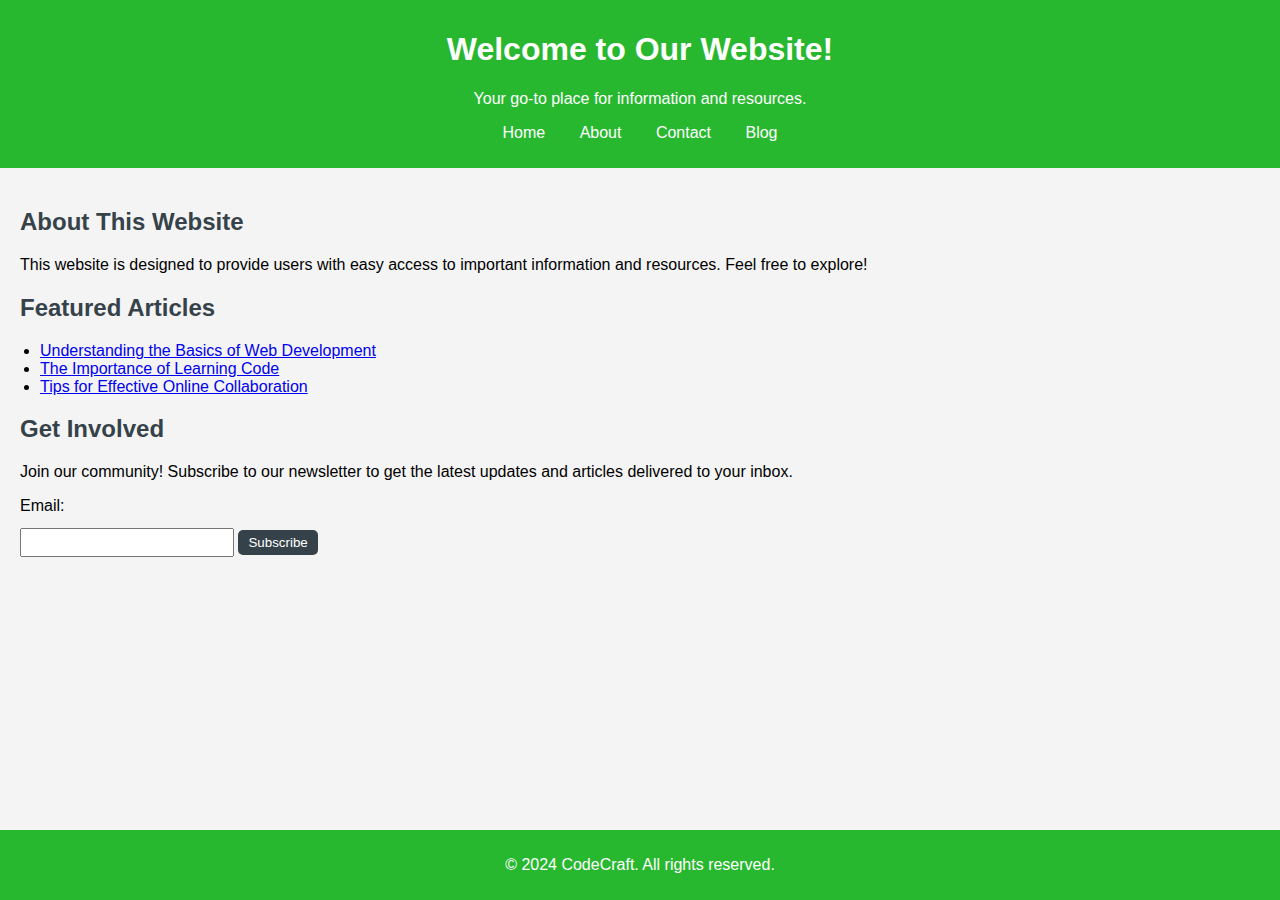
<file: codecraft/welcome page/index.html>
<!DOCTYPE html>
<html lang="en">
<head>
    <meta charset="UTF-8">
    <meta name="viewport" content="width=device-width, initial-scale=1.0">
    <link rel="stylesheet" href="styles.css">
    <title>Welcome to Our Website</title>
</head>
<body>
    <header>
        <h1>Welcome to Our Website!</h1>
        <p>Your go-to place for information and resources.</p>
        <nav>
            <ul>
                <li><a href="index.html">Home</a></li>
                <li><a href="about.html">About</a></li>
                <li><a href="contact.html">Contact</a></li>
                <li><a href="blog.html">Blog</a></li>
            </ul>
        </nav>
    </header>
    <main>
        <h2>About This Website</h2>
        <p>This website is designed to provide users with easy access to important information and resources. Feel free to explore!</p>
        
        <h2>Featured Articles</h2>
        <ul>
            <li><a href="blog.html#post1">Understanding the Basics of Web Development</a></li>
            <li><a href="blog.html#post2">The Importance of Learning Code</a></li>
            <li><a href="blog.html#post3">Tips for Effective Online Collaboration</a></li>
        </ul>

        <h2>Get Involved</h2>
        <p>Join our community! Subscribe to our newsletter to get the latest updates and articles delivered to your inbox.</p>
        <form action="#" method="post">
            <label for="email">Email:</label>
            <input type="email" id="email" name="email" required>
            <button type="submit">Subscribe</button>
        </form>
    </main>
    <footer>
        <p>&copy; 2024 CodeCraft. All rights reserved.</p>
    </footer>
</body>
</html>
</file>
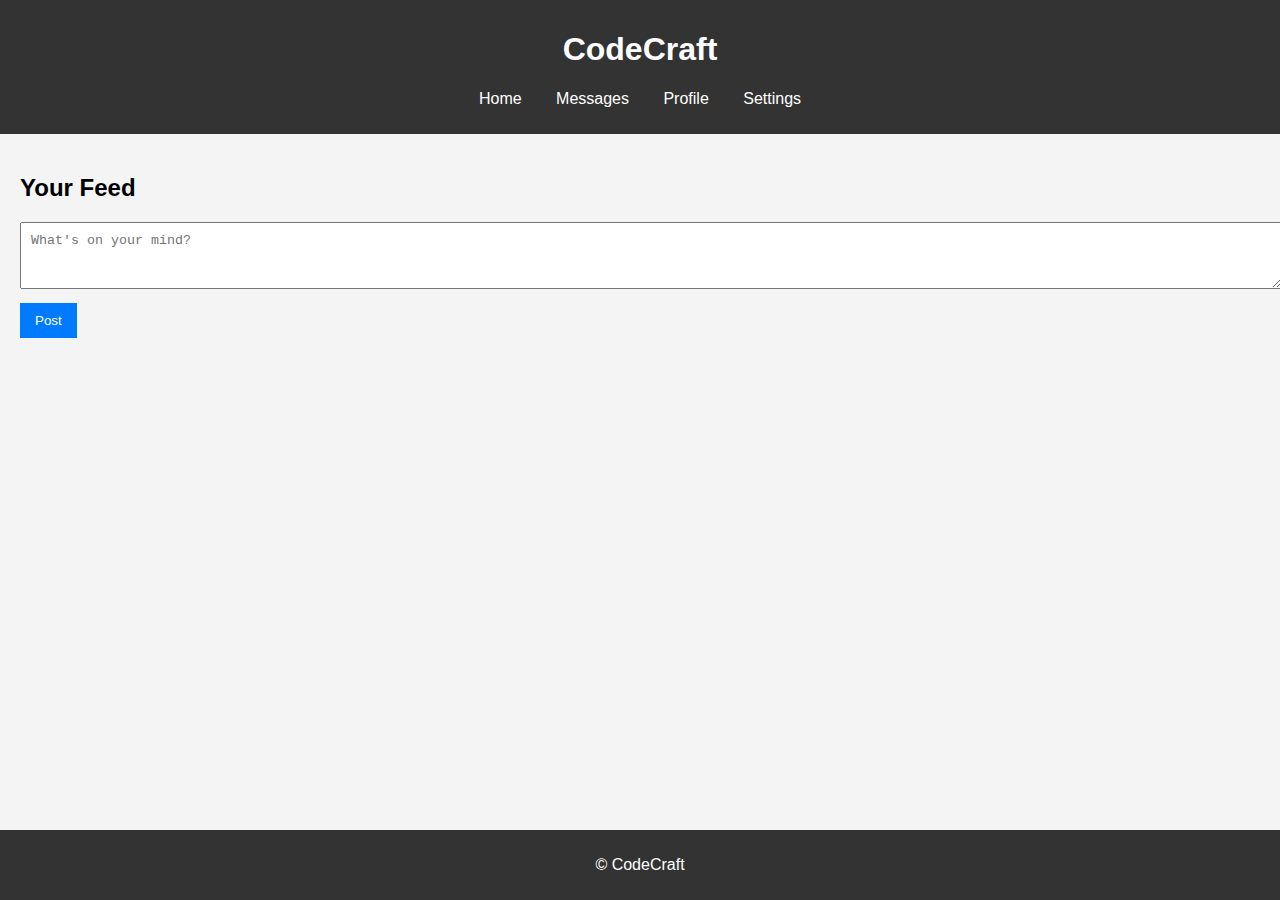
<file: codecraft/social media/Home.html>
<!DOCTYPE html>
<html lang="en">
<head>
    <meta charset="UTF-8">
    <meta name="viewport" content="width=device-width, initial-scale=1.0">
    <link rel="stylesheet" href="styles.css">
    <title>  CodeCraft</title>
</head>
<body>
    <header>
        <h1>CodeCraft</h1>
        <nav>
            <ul>
                <li><a href="home.html">Home</a></li>
                <li><a href="messages.html">Messages</a></li>
                <li><a href="profile.html">Profile</a></li>
                <li><a href="settings.html">Settings</a></li>
            </ul>
        </nav>
    </header>
    <main id="content">
        <section id="home">
            <h2>Your Feed</h2>
            <div class="post-form">
                <textarea placeholder="What's on your mind?" rows="3"></textarea>
                <button>Post</button>
            </div>
            <div class="posts"></div>
        </section>
    </main>
    <footer>
        <p>&copy;  CodeCraft</p>
    </footer>
    <script src="script.js"></script>
</body>
</html>
</file>
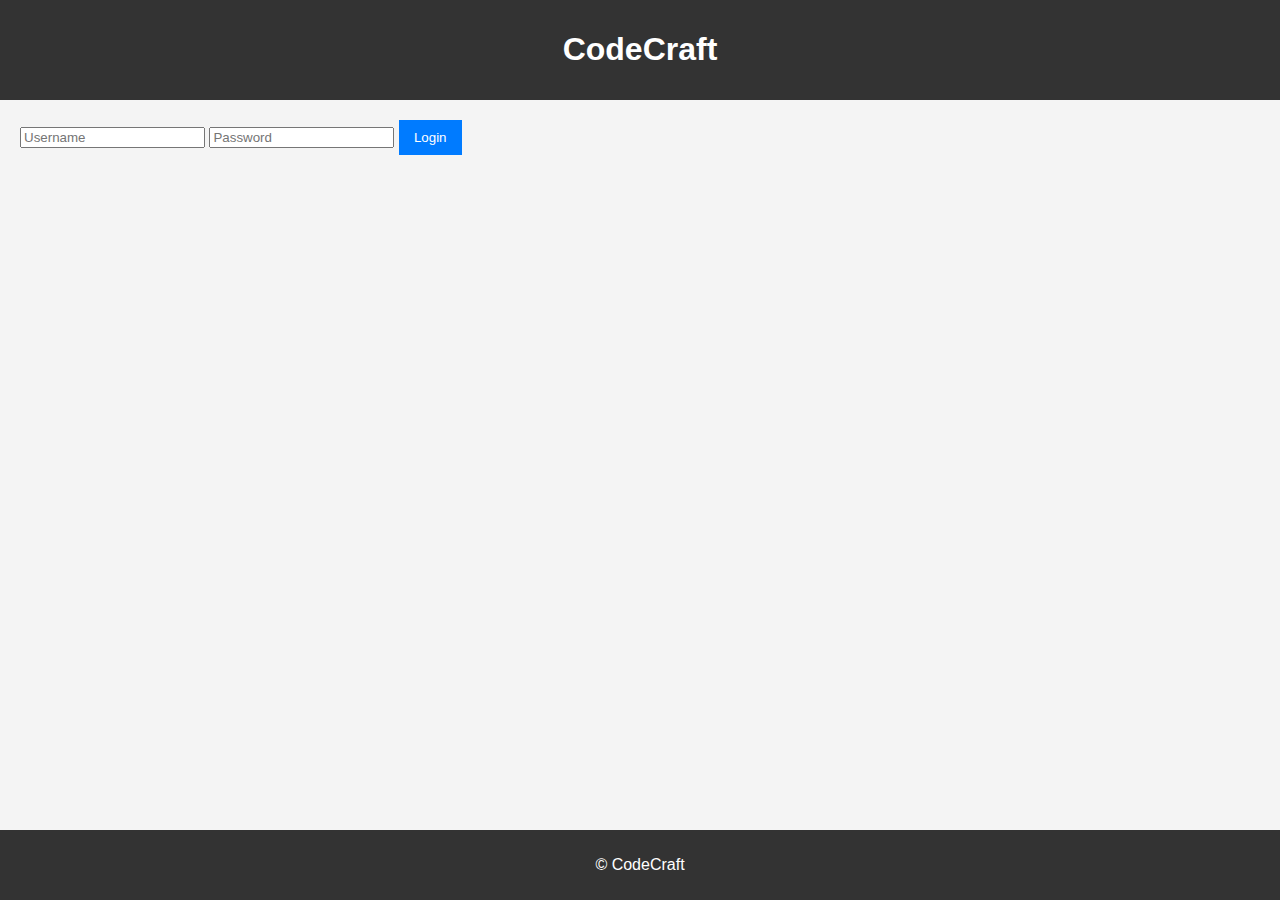
<file: codecraft/social media/login.html>
<!DOCTYPE html>
<html lang="en">
<head>
    <meta charset="UTF-8">
    <meta name="viewport" content="width=device-width, initial-scale=1.0">
    <link rel="stylesheet" href="styles.css">
    <title>Login </title>
</head>
<body>
    <header>
        <h1>CodeCraft</h1>
    </header>
    <main>
        <form id="loginForm">
            <input type="text" placeholder="Username" required>
            <input type="password" placeholder="Password" required>
            <button type="submit">Login</button>
        </form>
    </main>
    <footer>
        <p>&copy;  CodeCraft</p>
    </footer>
    <script src="script.js"></script>
</body>
</html>
</file>
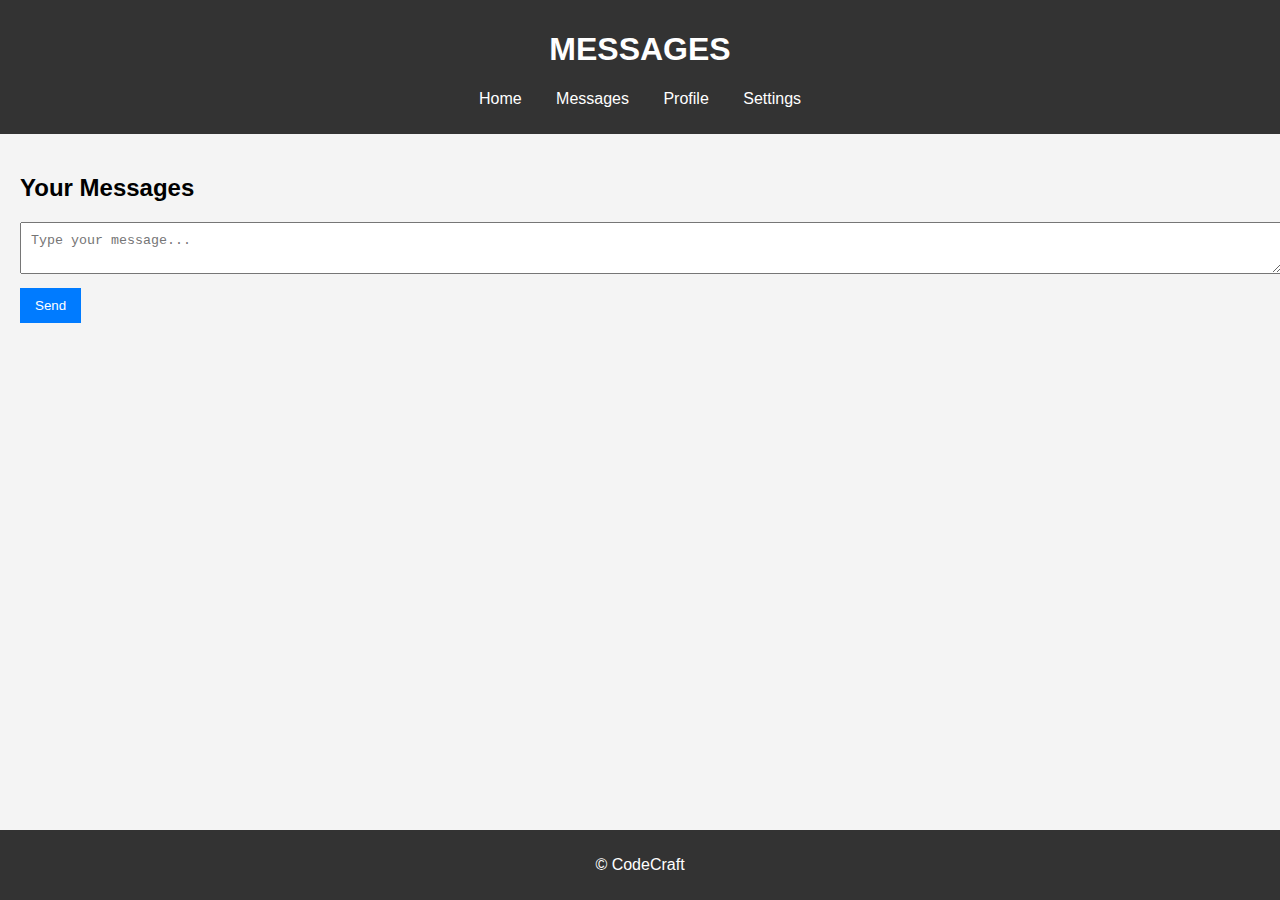
<file: codecraft/social media/messages.html>
<!DOCTYPE html>
<html lang="en">
<head>
    <meta charset="UTF-8">
    <meta name="viewport" content="width=device-width, initial-scale=1.0">
    <link rel="stylesheet" href="styles.css">
    <title>Messages </title>
</head>
<body>
    <header>
        <h1> MESSAGES</h1>
        <nav>
            <ul>
                <li><a href="home.html">Home</a></li>
                <li><a href="messages.html">Messages</a></li>
                <li><a href="profile.html">Profile</a></li>
                <li><a href="settings.html">Settings</a></li>
            </ul>
        </nav>
    </header>
    <main>
        <section id="messages">
            <h2>Your Messages</h2>
            <div class="messages"></div>
            <div class="message-form">
                <textarea placeholder="Type your message..." rows="2"></textarea>
                <button>Send</button>
            </div>
        </section>
    </main>
    <footer>
        <p>&copy; CodeCraft</p>
    </footer>
    <script src="script.js"></script>
</body>
</html>
</file>
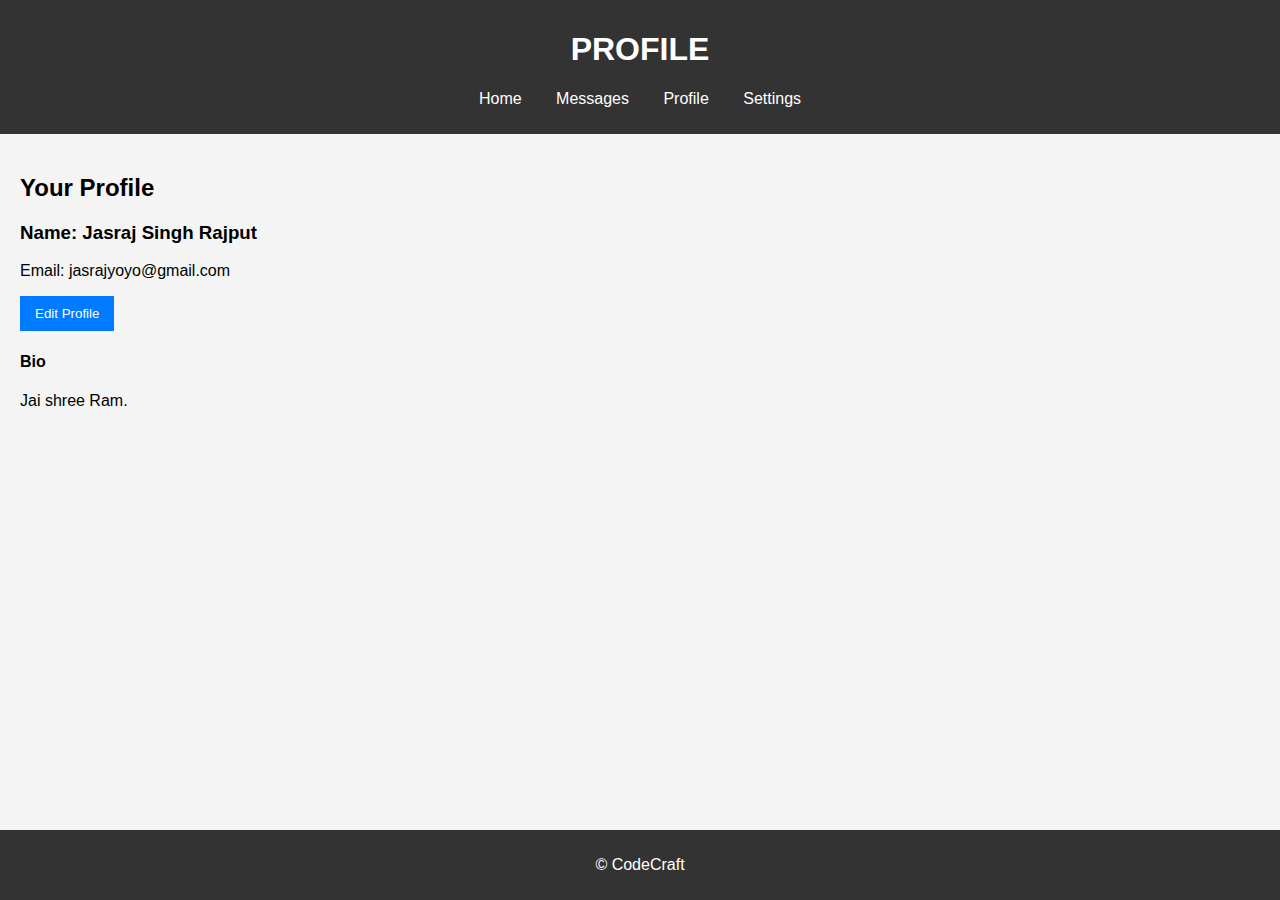
<file: codecraft/social media/profile.html>
<!DOCTYPE html>
<html lang="en">
<head>
    <meta charset="UTF-8">
    <meta name="viewport" content="width=device-width, initial-scale=1.0">
    <link rel="stylesheet" href="styles.css">
    <title>Profile </title>
</head>
<body>
    <header>
        <h1> PROFILE</h1>
        <nav>
            <ul>
                <li><a href="home.html">Home</a></li>
                <li><a href="messages.html">Messages</a></li>
                <li><a href="profile.html">Profile</a></li>
                <li><a href="settings.html">Settings</a></li>
            </ul>
        </nav>
    </header>
    <main>
        <section id="profile">
            <h2>Your Profile</h2>
            <div class="profile-info">
                <h3>Name: Jasraj Singh Rajput</h3>
                <p>Email: jasrajyoyo@gmail.com</p>
                <button>Edit Profile</button>
            </div>
            <div class="bio">
                <h4>Bio</h4>
                <p>Jai shree Ram.</p>
            </div>
        </section>
    </main>
    <footer>
        <p>&copy; CodeCraft</p>
    </footer>
    <script src="script.js"></script>
</body>
</html>
</file>
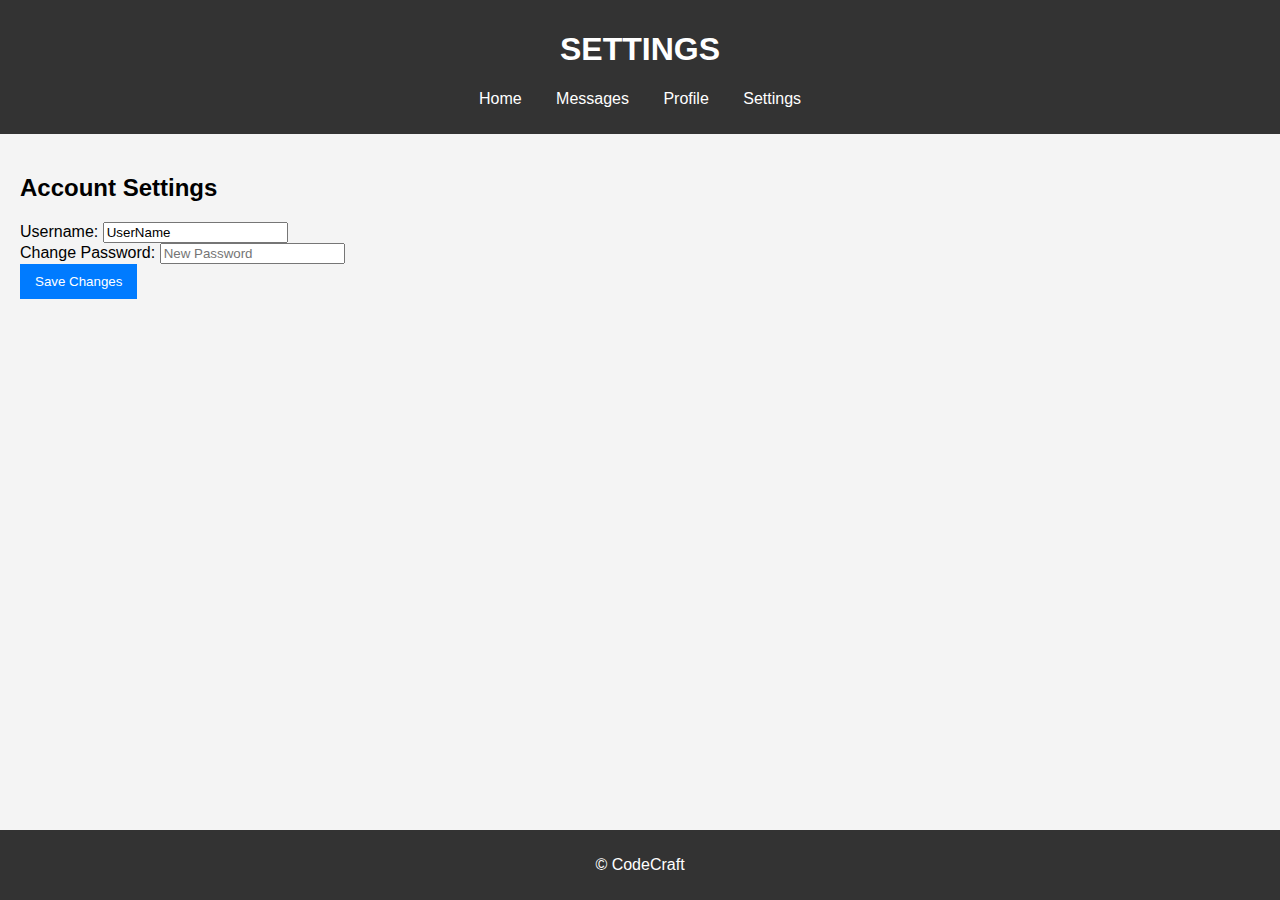
<file: codecraft/social media/settings.html>
<!DOCTYPE html>
<html lang="en">
<head>
    <meta charset="UTF-8">
    <meta name="viewport" content="width=device-width, initial-scale=1.0">
    <link rel="stylesheet" href="styles.css">
    <title>Settings </title>
</head>
<body>
    <header>
        <h1>SETTINGS</h1>
        <nav>
            <ul>
                <li><a href="home.html">Home</a></li>
                <li><a href="messages.html">Messages</a></li>
                <li><a href="profile.html">Profile</a></li>
                <li><a href="settings.html">Settings</a></li>
            </ul>
        </nav>
    </header>
    <main>
        <section id="settings">
            <h2>Account Settings</h2>
            <div class="settings-option">
                <label for="username">Username:</label>
                <input type="text" id="username" value="UserName">
            </div>
            <div class="settings-option">
                <label for="password">Change Password:</label>
                <input type="password" id="password" placeholder="New Password">
            </div>
            <button>Save Changes</button>
        </section>
    </main>
    <footer>
        <p>&copy;  CodeCraft</p>
    </footer>
    <script src="script.js"></script>
</body>
</html>
</file>
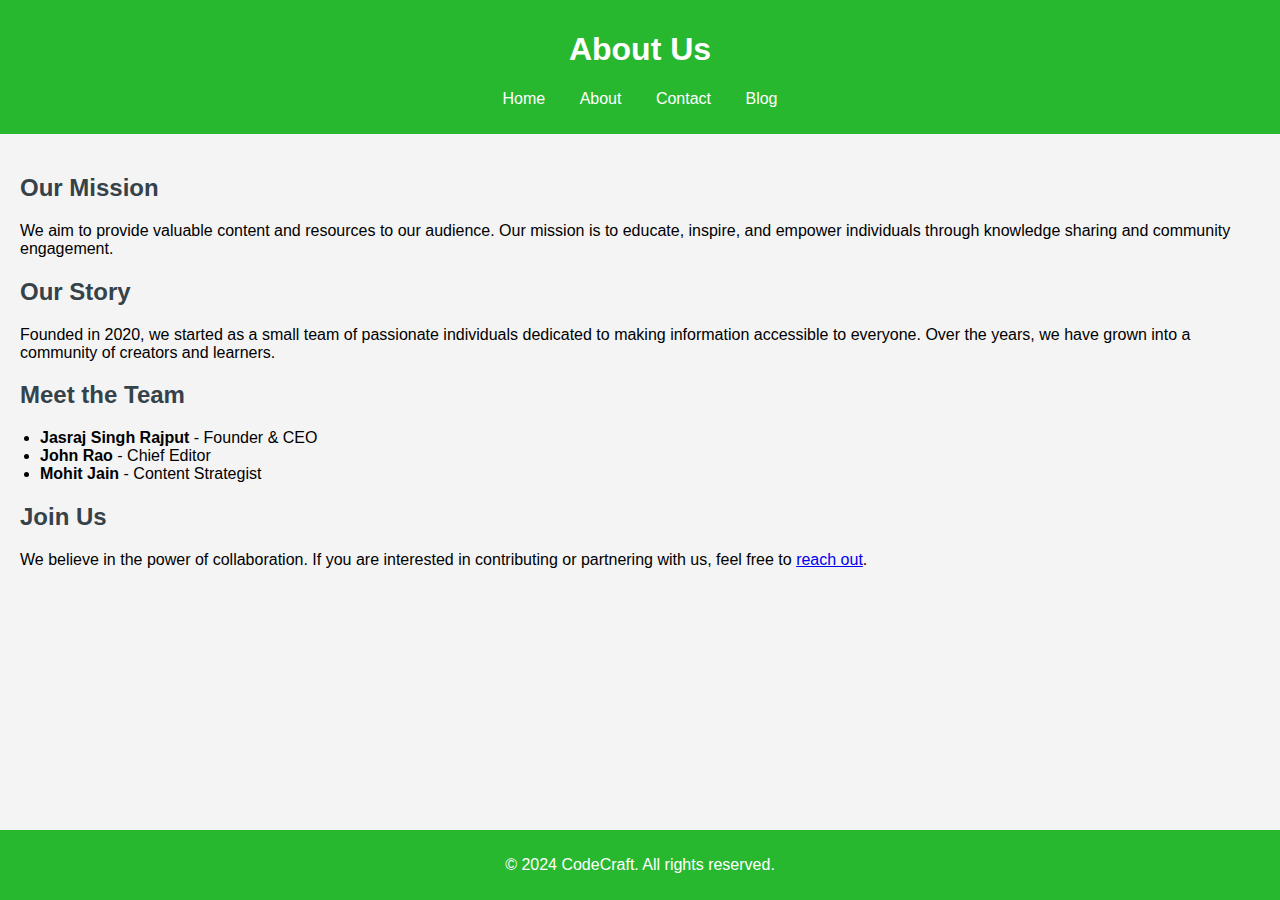
<file: codecraft/welcome page/about.html>
<!DOCTYPE html>
<html lang="en">
<head>
    <meta charset="UTF-8">
    <meta name="viewport" content="width=device-width, initial-scale=1.0">
    <link rel="stylesheet" href="styles.css">
    <title>About Us</title>
</head>
<body>
    <header>
        <h1>About Us</h1>
        <nav>
            <ul>
                <li><a href="index.html">Home</a></li>
                <li><a href="about.html">About</a></li>
                <li><a href="contact.html">Contact</a></li>
                <li><a href="blog.html">Blog</a></li>
            </ul>
        </nav>
    </header>
    <main>
        <h2>Our Mission</h2>
        <p>We aim to provide valuable content and resources to our audience. Our mission is to educate, inspire, and empower individuals through knowledge sharing and community engagement.</p>

        <h2>Our Story</h2>
        <p>Founded in 2020, we started as a small team of passionate individuals dedicated to making information accessible to everyone. Over the years, we have grown into a community of creators and learners.</p>

        <h2>Meet the Team</h2>
        <ul>
            <li><strong>Jasraj Singh Rajput</strong> - Founder & CEO</li>
            <li><strong>John Rao</strong> - Chief Editor</li>
            <li><strong>Mohit Jain</strong> - Content Strategist</li>
           
        </ul>

        <h2>Join Us</h2>
        <p>We believe in the power of collaboration. If you are interested in contributing or partnering with us, feel free to <a href="contact.html">reach out</a>.</p>
    </main>
    <footer>
        <p>&copy; 2024 CodeCraft. All rights reserved.</p>
    </footer>
</body>
</html>
</file>
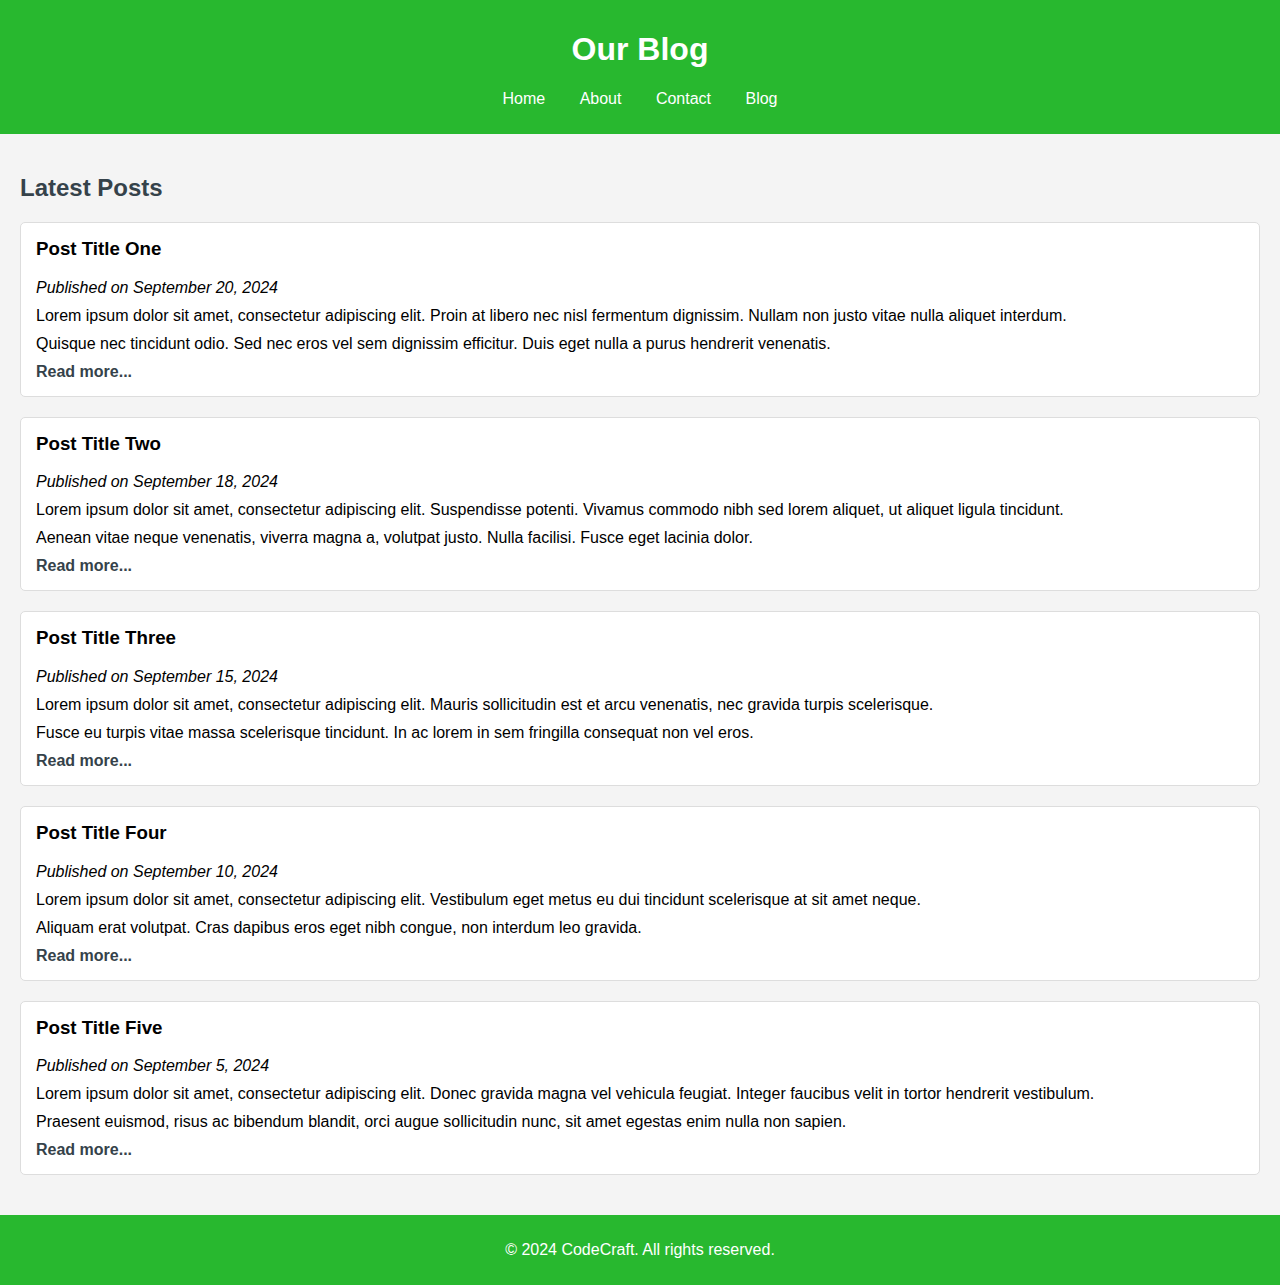
<file: codecraft/welcome page/blog.html>
<!DOCTYPE html>
<html lang="en">
<head>
    <meta charset="UTF-8">
    <meta name="viewport" content="width=device-width, initial-scale=1.0">
    <link rel="stylesheet" href="styles.css">
    <title>Our Blog</title>
</head>
<body>
    <header>
        <h1>Our Blog</h1>
        <nav>
            <ul>
                <li><a href="index.html">Home</a></li>
                <li><a href="about.html">About</a></li>
                <li><a href="contact.html">Contact</a></li>
                <li><a href="blog.html">Blog</a></li>
            </ul>
        </nav>
    </header>
    <main>
        <h2>Latest Posts</h2>
        
        <article>
            <h3>Post Title One</h3>
            <p><em>Published on September 20, 2024</em></p>
            <p>Lorem ipsum dolor sit amet, consectetur adipiscing elit. Proin at libero nec nisl fermentum dignissim. Nullam non justo vitae nulla aliquet interdum.</p>
            <p>Quisque nec tincidunt odio. Sed nec eros vel sem dignissim efficitur. Duis eget nulla a purus hendrerit venenatis.</p>
            <a href="#">Read more...</a>
        </article>

        <article>
            <h3>Post Title Two</h3>
            <p><em>Published on September 18, 2024</em></p>
            <p>Lorem ipsum dolor sit amet, consectetur adipiscing elit. Suspendisse potenti. Vivamus commodo nibh sed lorem aliquet, ut aliquet ligula tincidunt.</p>
            <p>Aenean vitae neque venenatis, viverra magna a, volutpat justo. Nulla facilisi. Fusce eget lacinia dolor.</p>
            <a href="#">Read more...</a>
        </article>

        <article>
            <h3>Post Title Three</h3>
            <p><em>Published on September 15, 2024</em></p>
            <p>Lorem ipsum dolor sit amet, consectetur adipiscing elit. Mauris sollicitudin est et arcu venenatis, nec gravida turpis scelerisque.</p>
            <p>Fusce eu turpis vitae massa scelerisque tincidunt. In ac lorem in sem fringilla consequat non vel eros.</p>
            <a href="#">Read more...</a>
        </article>

        <article>
            <h3>Post Title Four</h3>
            <p><em>Published on September 10, 2024</em></p>
            <p>Lorem ipsum dolor sit amet, consectetur adipiscing elit. Vestibulum eget metus eu dui tincidunt scelerisque at sit amet neque.</p>
            <p>Aliquam erat volutpat. Cras dapibus eros eget nibh congue, non interdum leo gravida.</p>
            <a href="#">Read more...</a>
        </article>

        <article>
            <h3>Post Title Five</h3>
            <p><em>Published on September 5, 2024</em></p>
            <p>Lorem ipsum dolor sit amet, consectetur adipiscing elit. Donec gravida magna vel vehicula feugiat. Integer faucibus velit in tortor hendrerit vestibulum.</p>
            <p>Praesent euismod, risus ac bibendum blandit, orci augue sollicitudin nunc, sit amet egestas enim nulla non sapien.</p>
            <a href="#">Read more...</a>
        </article>
    </main>
    <footer>
        <p>&copy; 2024 CodeCraft. All rights reserved.</p>
    </footer>
</body>
</html>
</file>
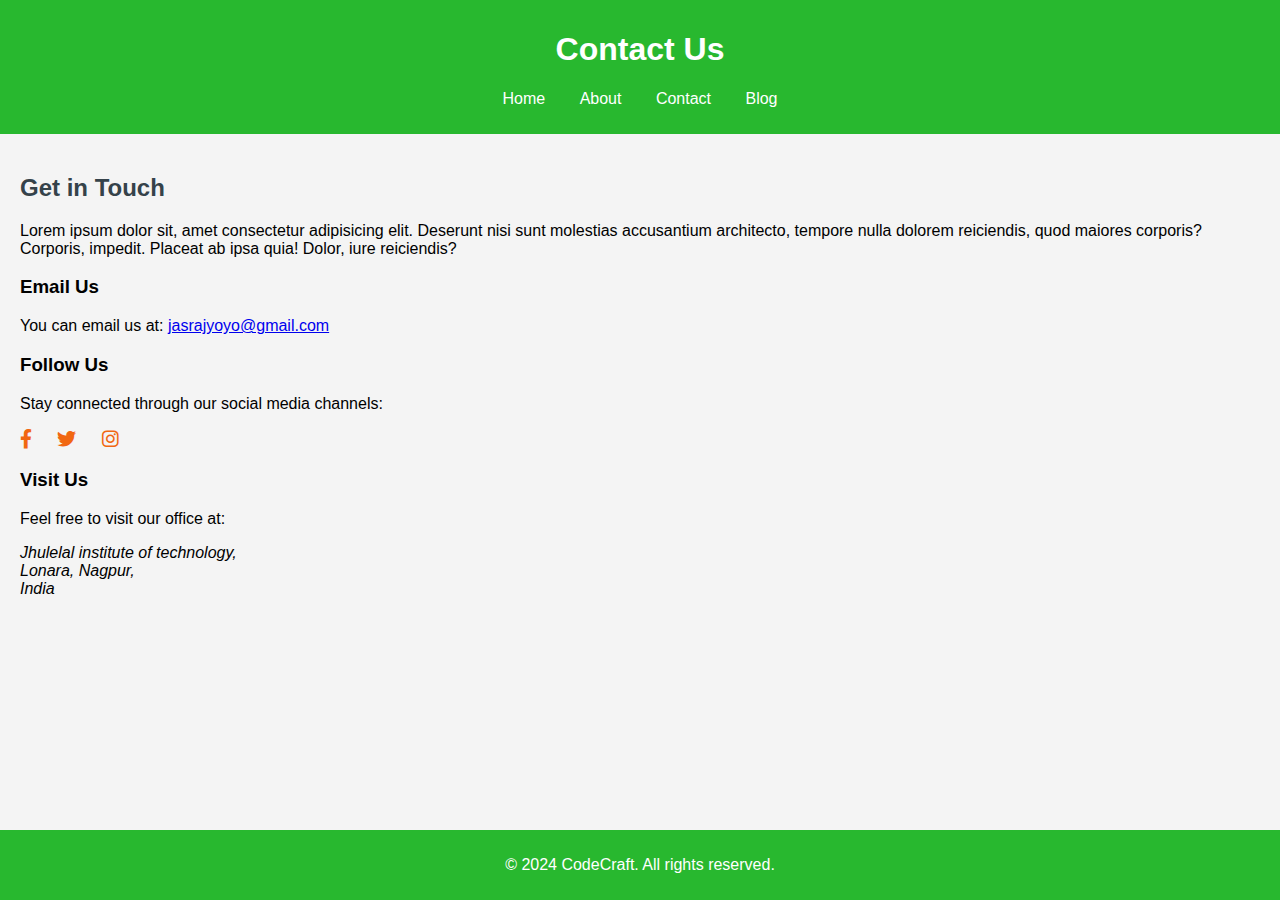
<file: codecraft/welcome page/contact.html>
<!DOCTYPE html>
<html lang="en">
<head>
    <meta charset="UTF-8">
    <meta name="viewport" content="width=device-width, initial-scale=1.0">
    <link rel="stylesheet" href="styles.css">
    <link rel="stylesheet" href="https://cdnjs.cloudflare.com/ajax/libs/font-awesome/6.0.0-beta3/css/all.min.css">
    <title>Contact Us</title>
</head>
<body>
    <header>
        <h1>Contact Us</h1>
        <nav>
            <ul>
                <li><a href="index.html">Home</a></li>
                <li><a href="about.html">About</a></li>
                <li><a href="contact.html">Contact</a></li>
                <li><a href="blog.html">Blog</a></li>
            </ul>
        </nav>
    </header>
    <main>
        <h2>Get in Touch</h2>
        <p>Lorem ipsum dolor sit, amet consectetur adipisicing elit. Deserunt nisi sunt molestias accusantium architecto, tempore nulla dolorem reiciendis, quod maiores corporis? Corporis, impedit. Placeat ab ipsa quia! Dolor, iure reiciendis?</p>
        
        <h3>Email Us</h3>
        <p>You can email us at: <a href="mailto:jasrajyoyo@gmail.com">jasrajyoyo@gmail.com</a></p>

        <h3>Follow Us</h3>
        <p>Stay connected through our social media channels:</p>
        <ul class="social-media">
            <li><a href="https://www.facebook.com/"><i class="fab fa-facebook-f"></i> </a></li>
            <li><a href="https://x.com/?lang=en"><i class="fab fa-twitter"></i> </a></li>
            <li><a href="https://www.instagram.com/"><i class="fab fa-instagram"></i> </a></li>
        </ul>

        <h3>Visit Us</h3>
        <p>Feel free to visit our office at:</p>
        <address>
            Jhulelal institute of technology,<br>
            Lonara, Nagpur,<br>
            India
        </address>
    </main>
    <footer>
        <p>&copy; 2024 CodeCraft. All rights reserved.</p>
    </footer>
</body>
</html>
</file>
<file: codecraft/welcome page/styles.css>
body {
    font-family: Arial, sans-serif;
    margin: 0;
    padding: 0;
    background-color: #f4f4f4;
    display: flex;
    flex-direction: column;
    min-height: 100vh; 
}

header {
    background: #28b82f;
    color: #ffffff;
    padding: 10px 0;
    text-align: center;
}

nav ul {
    list-style: none;
    padding: 0;
}

nav ul li {
    display: inline;
    margin: 0 15px;
}

nav ul li a {
    color: #ffffff;
    text-decoration: none;
}

main {
    padding: 20px;
    flex: 1; 
}

footer {
    text-align: center;
    padding: 10px 0;
    background: #28b82f;
    color: #ffffff;
}
h2 {
    color: #35424a; /* Different color for section headers */
}

ul {
    list-style-type: disc; /* Change list style */
    padding-left: 20px; /* Add padding */
}

form {
    margin-top: 15px;
}

form label {
    display: block;
    margin-bottom: 5px;
}

form input {
    padding: 5px;
    width: 200px; /* Adjust width as needed */
}

form button {
    margin-top: 10px;
    padding: 5px 10px;
    background-color: #35424a;
    color: white;
    border: none;
    border-radius: 5px;
    cursor: pointer;
}

.social-media {
    list-style: none;
    padding: 0;
}

.social-media li {
    display: inline;
    margin-right: 15px;
}

.social-media li a {
    text-decoration: none;
    color: #f16711;
    font-size: 1.2em;
}

.social-media li a i {
    margin-right: 5px; 
}
article {
    background: #fff;
    border: 1px solid #ddd;
    margin: 20px 0;
    padding: 15px;
    border-radius: 5px;
}

article h3 {
    margin-top: 0;
}

article p {
    margin: 10px 0;
}

article a {
    text-decoration: none;
    color: #35424a;
    font-weight: bold;
}
</file>
<file: codecraft/social media/styles.css>
html, body {
    height: 100%;
    margin: 0;
}

body {
    display: flex;
    flex-direction: column;
    font-family: Arial, sans-serif;
    background-color: #f4f4f4;
}

header {
    background: #333;
    color: #fff;
    padding: 10px 0;
    text-align: center;
}

nav ul {
    list-style: none;
    padding: 0;
}

nav ul li {
    display: inline;
    margin: 0 15px;
}

nav ul li a {
    color: #fff;
    text-decoration: none;
}

main {
    flex: 1; /* This allows the main content area to expand and fill available space */
    padding: 20px;
}

textarea {
    width: 100%;
    padding: 10px;
    margin-bottom: 10px;
}

button {
    padding: 10px 15px;
    background-color: #007BFF;
    color: white;
    border: none;
    cursor: pointer;
}

button:hover {
    background-color: #0056b3;
}


body {
    font-family: Arial, sans-serif;
    margin: 0;
    padding: 0;
    background-color: #f4f4f4;
}

header {
    background: #333;
    color: #fff;
    padding: 10px 0;
    text-align: center;
}

nav ul {
    list-style: none;
    padding: 0;
}

nav ul li {
    display: inline;
    margin: 0 15px;
}

nav ul li a {
    color: #fff;
    text-decoration: none;
}

main {
    padding: 20px;
}

textarea {
    width: 100%;
    padding: 10px;
    margin-bottom: 10px;
}

button {
    padding: 10px 15px;
    background-color: #007BFF;
    color: white;
    border: none;
    cursor: pointer;
}

button:hover {
    background-color: #0056b3;
}

footer {
    text-align: center;
    padding: 10px 0;
    background: #333;
    color: #fff;
}
</file>
